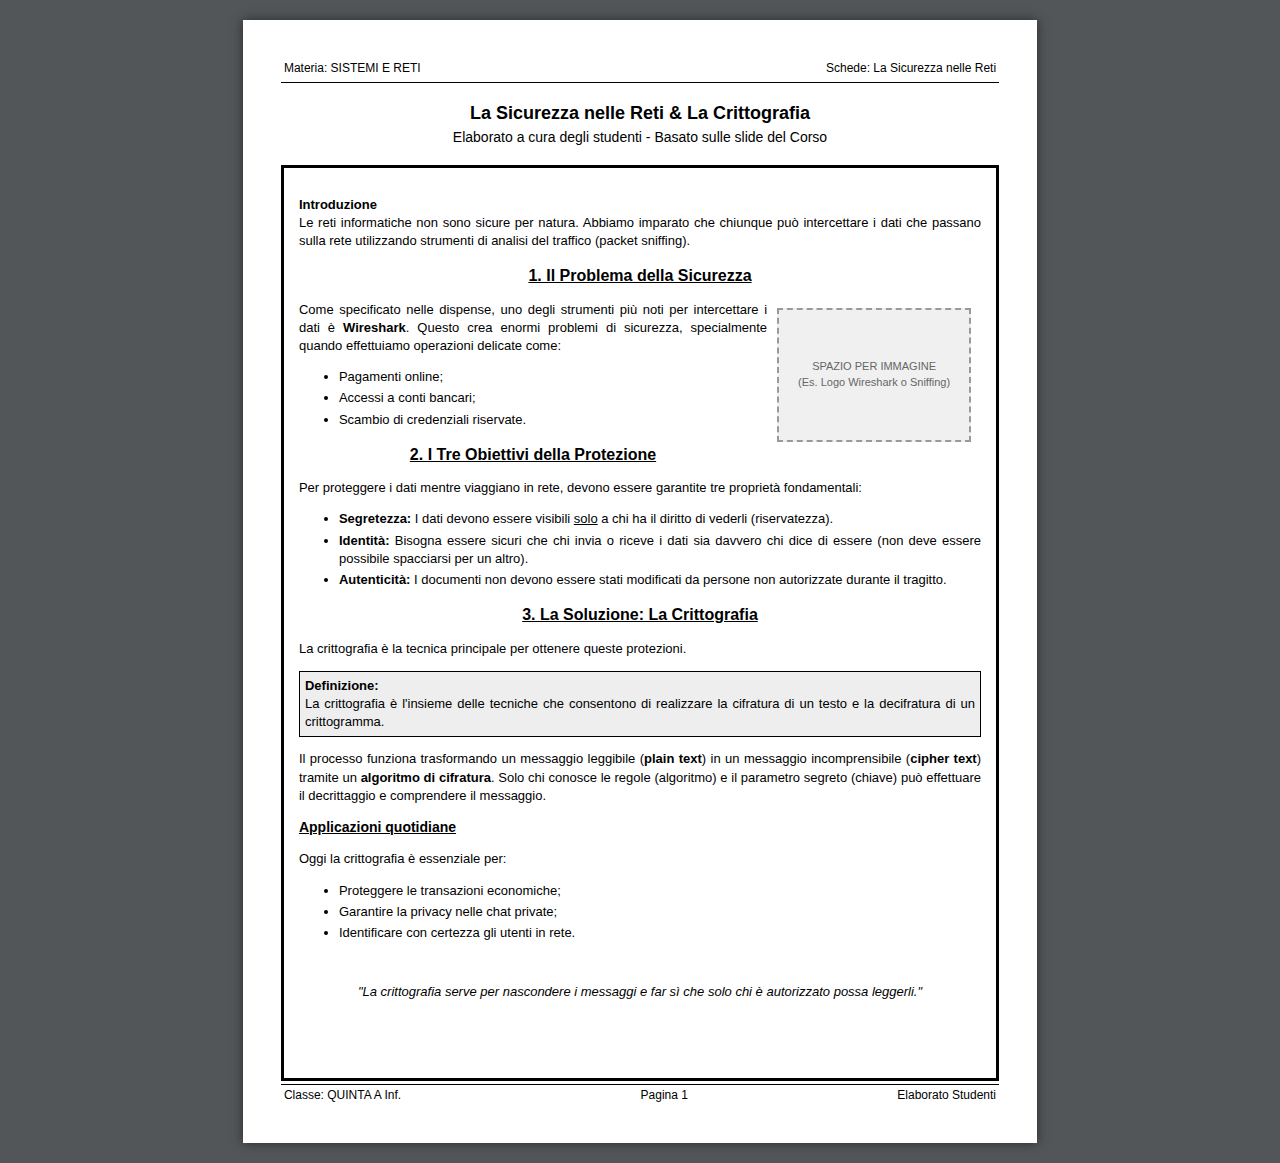
<file: pdf1.html>
<!DOCTYPE html PUBLIC "-//W3C//DTD XHTML 1.0 Transitional//EN" "http://www.w3.org/TR/xhtml1/DTD/xhtml1-transitional.dtd">
<html xmlns="http://www.w3.org/1999/xhtml">
<head>
    <meta http-equiv="Content-Type" content="text/html; charset=UTF-8">
    <title>Scheda: Sicurezza Reti</title>
    <style>
        body { background-color: #525659; margin: 0; padding: 20px; font-family: Arial, Helvetica, sans-serif; }
        .foglioA4 { background-color: white; width: 210mm; min-height: 297mm; margin: 0 auto; padding: 10mm; box-shadow: 0 0 10px rgba(0,0,0,0.5); box-sizing: border-box; position: relative; }
        .header-table { width: 100%; border-bottom: 1px solid black; margin-bottom: 20px; font-size: 12px; }
        .header-table td { padding-bottom: 5px; vertical-align: bottom; }
        .main-box { border: 3px solid black; min-height: 880px; position: relative; padding: 15px; }
        .section-title { text-align: center; font-weight: bold; font-size: 16px; text-decoration: underline; margin-top: 15px; margin-bottom: 10px; color: #000; }
        .sub-title { font-weight: bold; font-size: 14px; margin-top: 10px; margin-bottom: 5px; text-decoration: underline; }
        .content-area { font-size: 13px; line-height: 1.4; text-align: justify; }
        .image-placeholder { width: 180px; height: 120px; border: 2px dashed #999; background-color: #f0f0f0; color: #666; display: flex; align-items: center; justify-content: center; text-align: center; margin: 10px; float: right; font-size: 11px; padding: 5px; }
        .footer-table { width: 100%; border-top: 1px solid black; margin-top: 20px; font-size: 12px; position: absolute; bottom: 10mm; left: 10mm; width: calc(100% - 20mm); }
        ul { margin-top: 5px; margin-bottom: 10px; }
        li { margin-bottom: 3px; }
        @media print { body { background-color: white; margin: 0; padding: 0; } .foglioA4 { box-shadow: none; margin: 0; width: 100%; height: 100%; } }
    </style>
</head>
<body>

<div class="foglioA4">
    <!-- INTESTAZIONE -->
    <table class="header-table">
        <tr>
            <td align="left">Materia: SISTEMI E RETI</td>
            <td align="right">Schede: La Sicurezza nelle Reti</td>
        </tr>
    </table>

    <!-- TITOLO -->
    <div style="text-align: center; font-weight: bold; font-size: 18px; margin-bottom: 5px;">
        La Sicurezza nelle Reti & La Crittografia
    </div>
    <div style="text-align: center; font-size: 14px; margin-bottom: 20px;">
        Elaborato a cura degli studenti - Basato sulle slide del Corso
    </div>

    <!-- CORPO -->
    <div class="main-box">
        
        <div class="content-area">
            <p><b>Introduzione</b><br>
            Le reti informatiche non sono sicure per natura. Abbiamo imparato che chiunque può intercettare i dati che passano sulla rete utilizzando strumenti di analisi del traffico (packet sniffing).</p>

            <div class="section-title">1. Il Problema della Sicurezza</div>

            <div class="image-placeholder">
                SPAZIO PER IMMAGINE<br>
                (Es. Logo Wireshark o Sniffing)
            </div>

            <p>Come specificato nelle dispense, uno degli strumenti più noti per intercettare i dati è <b>Wireshark</b>. Questo crea enormi problemi di sicurezza, specialmente quando effettuiamo operazioni delicate come:</p>
            <ul>
                <li>Pagamenti online;</li>
                <li>Accessi a conti bancari;</li>
                <li>Scambio di credenziali riservate.</li>
            </ul>

            <div class="section-title">2. I Tre Obiettivi della Protezione</div>
            <p>Per proteggere i dati mentre viaggiano in rete, devono essere garantite tre proprietà fondamentali:</p>
            
            <ul>
                <li><b>Segretezza:</b> I dati devono essere visibili <u>solo</u> a chi ha il diritto di vederli (riservatezza).</li>
                <li><b>Identità:</b> Bisogna essere sicuri che chi invia o riceve i dati sia davvero chi dice di essere (non deve essere possibile spacciarsi per un altro).</li>
                <li><b>Autenticità:</b> I documenti non devono essere stati modificati da persone non autorizzate durante il tragitto.</li>
            </ul>

            <div class="section-title">3. La Soluzione: La Crittografia</div>
            <p>La crittografia è la tecnica principale per ottenere queste protezioni. </p>
            
            <div style="border: 1px solid black; padding: 5px; background: #eee; margin: 10px 0;">
                <b>Definizione:</b><br>
                La crittografia è l'insieme delle tecniche che consentono di realizzare la cifratura di un testo e la decifratura di un crittogramma.
            </div>

            <p>Il processo funziona trasformando un messaggio leggibile (<b>plain text</b>) in un messaggio incomprensibile (<b>cipher text</b>) tramite un <b>algoritmo di cifratura</b>.
            Solo chi conosce le regole (algoritmo) e il parametro segreto (chiave) può effettuare il decrittaggio e comprendere il messaggio.</p>

            <div class="sub-title">Applicazioni quotidiane</div>
            <p>Oggi la crittografia è essenziale per:</p>
            <ul>
                <li>Proteggere le transazioni economiche;</li>
                <li>Garantire la privacy nelle chat private;</li>
                <li>Identificare con certezza gli utenti in rete.</li>
            </ul>

            <br>
            <p style="text-align:center; font-style:italic;">
                "La crittografia serve per nascondere i messaggi e far sì che solo chi è autorizzato possa leggerli."
            </p>

        </div>
    </div>

    <!-- FOOTER -->
    <table class="footer-table">
        <tr>
            <td align="left">Classe: QUINTA A Inf.</td>
            <td align="center">Pagina 1</td>
            <td align="right">Elaborato Studenti</td>
        </tr>
    </table>
</div>

</body>
</html>
</file>
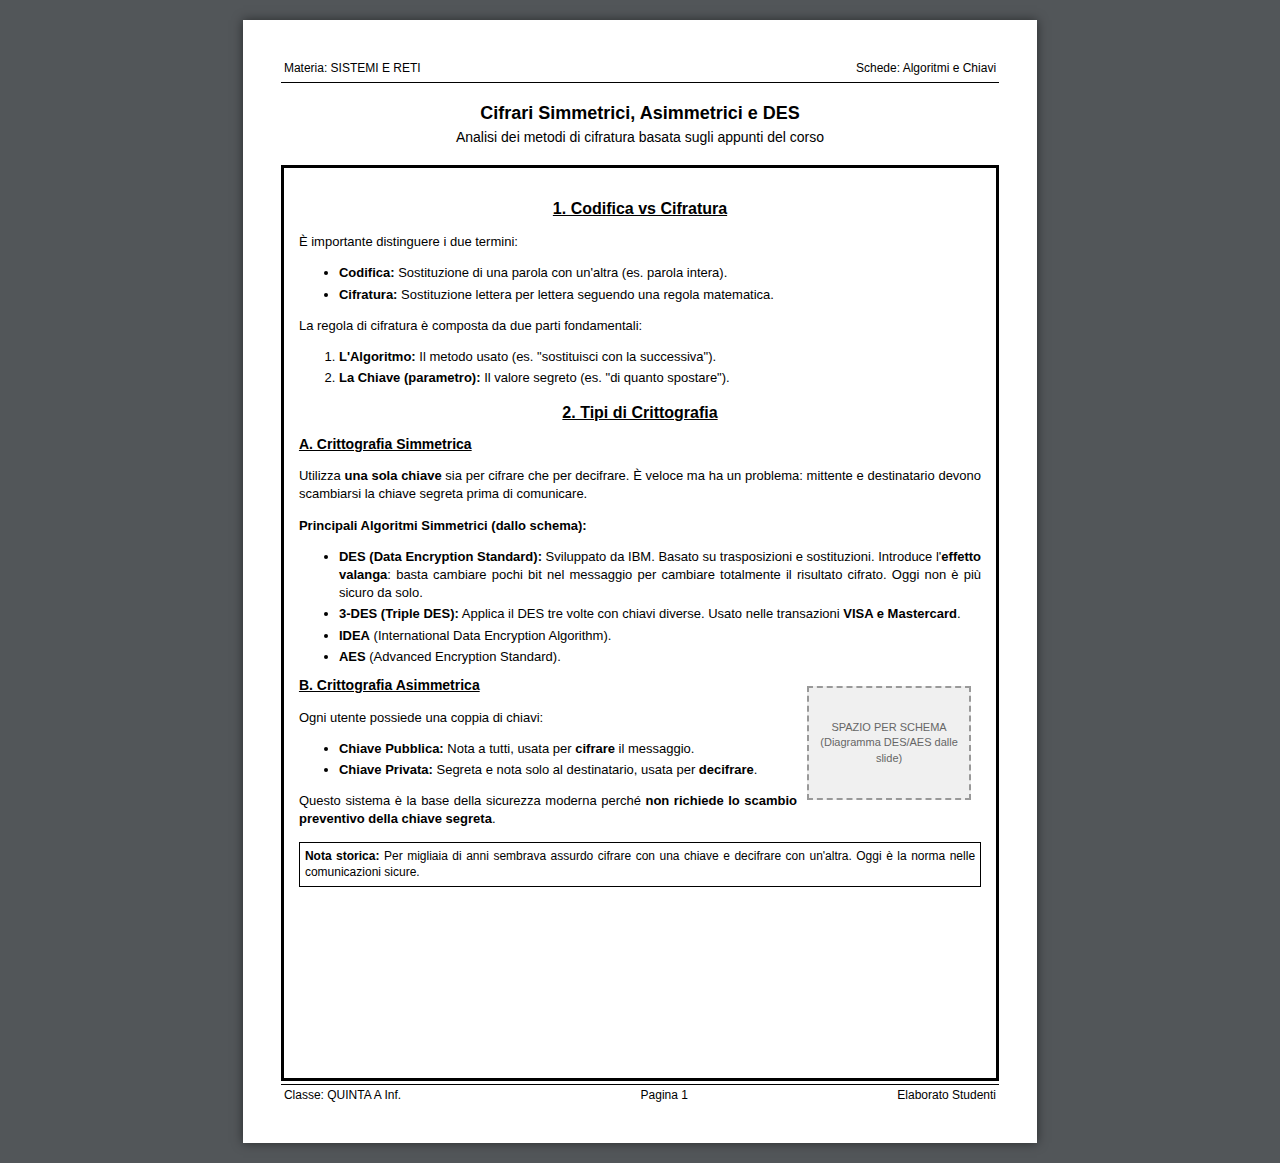
<file: pdf2.html>
<!DOCTYPE html PUBLIC "-//W3C//DTD XHTML 1.0 Transitional//EN" "http://www.w3.org/TR/xhtml1/DTD/xhtml1-transitional.dtd">
<html xmlns="http://www.w3.org/1999/xhtml">
<head>
    <meta http-equiv="Content-Type" content="text/html; charset=UTF-8">
    <title>Scheda: Cifrari e Chiavi</title>
    <style>
        body { background-color: #525659; margin: 0; padding: 20px; font-family: Arial, Helvetica, sans-serif; }
        .foglioA4 { background-color: white; width: 210mm; min-height: 297mm; margin: 0 auto; padding: 10mm; box-shadow: 0 0 10px rgba(0,0,0,0.5); box-sizing: border-box; position: relative; }
        .header-table { width: 100%; border-bottom: 1px solid black; margin-bottom: 20px; font-size: 12px; }
        .header-table td { padding-bottom: 5px; vertical-align: bottom; }
        .main-box { border: 3px solid black; min-height: 880px; position: relative; padding: 15px; }
        .section-title { text-align: center; font-weight: bold; font-size: 16px; text-decoration: underline; margin-top: 15px; margin-bottom: 10px; color: #000; }
        .sub-title { font-weight: bold; font-size: 14px; margin-top: 10px; margin-bottom: 5px; text-decoration: underline; }
        .content-area { font-size: 13px; line-height: 1.4; text-align: justify; }
        .image-placeholder { width: 150px; height: 100px; border: 2px dashed #999; background-color: #f0f0f0; color: #666; display: flex; align-items: center; justify-content: center; text-align: center; margin: 10px; float: right; font-size: 11px; padding: 5px; }
        .footer-table { width: 100%; border-top: 1px solid black; margin-top: 20px; font-size: 12px; position: absolute; bottom: 10mm; left: 10mm; width: calc(100% - 20mm); }
        ul { margin-top: 5px; margin-bottom: 10px; }
        li { margin-bottom: 3px; }
        .highlight { background-color: #FFFF00; }
        @media print { body { background-color: white; margin: 0; padding: 0; } .foglioA4 { box-shadow: none; margin: 0; width: 100%; height: 100%; } }
    </style>
</head>
<body>

<div class="foglioA4">
    <!-- INTESTAZIONE -->
    <table class="header-table">
        <tr>
            <td align="left">Materia: SISTEMI E RETI</td>
            <td align="right">Schede: Algoritmi e Chiavi</td>
        </tr>
    </table>

    <!-- TITOLO -->
    <div style="text-align: center; font-weight: bold; font-size: 18px; margin-bottom: 5px;">
        Cifrari Simmetrici, Asimmetrici e DES
    </div>
    <div style="text-align: center; font-size: 14px; margin-bottom: 20px;">
        Analisi dei metodi di cifratura basata sugli appunti del corso
    </div>

    <!-- CORPO -->
    <div class="main-box">
        <div class="content-area">
            
            <div class="section-title">1. Codifica vs Cifratura</div>
            <p>È importante distinguere i due termini:</p>
            <ul>
                <li><b>Codifica:</b> Sostituzione di una parola con un'altra (es. parola intera).</li>
                <li><b>Cifratura:</b> Sostituzione lettera per lettera seguendo una regola matematica.</li>
            </ul>
            <p>La regola di cifratura è composta da due parti fondamentali:</p>
            <ol>
                <li><b>L'Algoritmo:</b> Il metodo usato (es. "sostituisci con la successiva").</li>
                <li><b>La Chiave (parametro):</b> Il valore segreto (es. "di quanto spostare").</li>
            </ol>

            <div class="section-title">2. Tipi di Crittografia</div>
            
            <div class="sub-title">A. Crittografia Simmetrica</div>
            <p>Utilizza <b>una sola chiave</b> sia per cifrare che per decifrare. È veloce ma ha un problema: mittente e destinatario devono scambiarsi la chiave segreta prima di comunicare.</p>
            <p><b>Principali Algoritmi Simmetrici (dallo schema):</b></p>
            <ul>
                <li><b>DES (Data Encryption Standard):</b> Sviluppato da IBM. Basato su trasposizioni e sostituzioni. Introduce l'<b>effetto valanga</b>: basta cambiare pochi bit nel messaggio per cambiare totalmente il risultato cifrato. Oggi non è più sicuro da solo.</li>
                <li><b>3-DES (Triple DES):</b> Applica il DES tre volte con chiavi diverse. Usato nelle transazioni <b>VISA e Mastercard</b>.</li>
                <li><b>IDEA</b> (International Data Encryption Algorithm).</li>
                <li><b>AES</b> (Advanced Encryption Standard).</li>
            </ul>

            <div class="image-placeholder">
                SPAZIO PER SCHEMA<br>
                (Diagramma DES/AES dalle slide)
            </div>

            <div class="sub-title">B. Crittografia Asimmetrica</div>
            <p>Ogni utente possiede una coppia di chiavi:</p>
            <ul>
                <li><b>Chiave Pubblica:</b> Nota a tutti, usata per <b>cifrare</b> il messaggio.</li>
                <li><b>Chiave Privata:</b> Segreta e nota solo al destinatario, usata per <b>decifrare</b>.</li>
            </ul>
            <p>Questo sistema è la base della sicurezza moderna perché <b>non richiede lo scambio preventivo della chiave segreta</b>.</p>

            <div style="border: 1px solid black; padding: 5px; margin-top: 10px; font-size: 12px;">
                <b>Nota storica:</b> Per migliaia di anni sembrava assurdo cifrare con una chiave e decifrare con un'altra. Oggi è la norma nelle comunicazioni sicure.
            </div>

        </div>
    </div>

    <!-- FOOTER -->
    <table class="footer-table">
        <tr>
            <td align="left">Classe: QUINTA A Inf.</td>
            <td align="center">Pagina 1</td>
            <td align="right">Elaborato Studenti</td>
        </tr>
    </table>
</div>

</body>
</html>
</file>
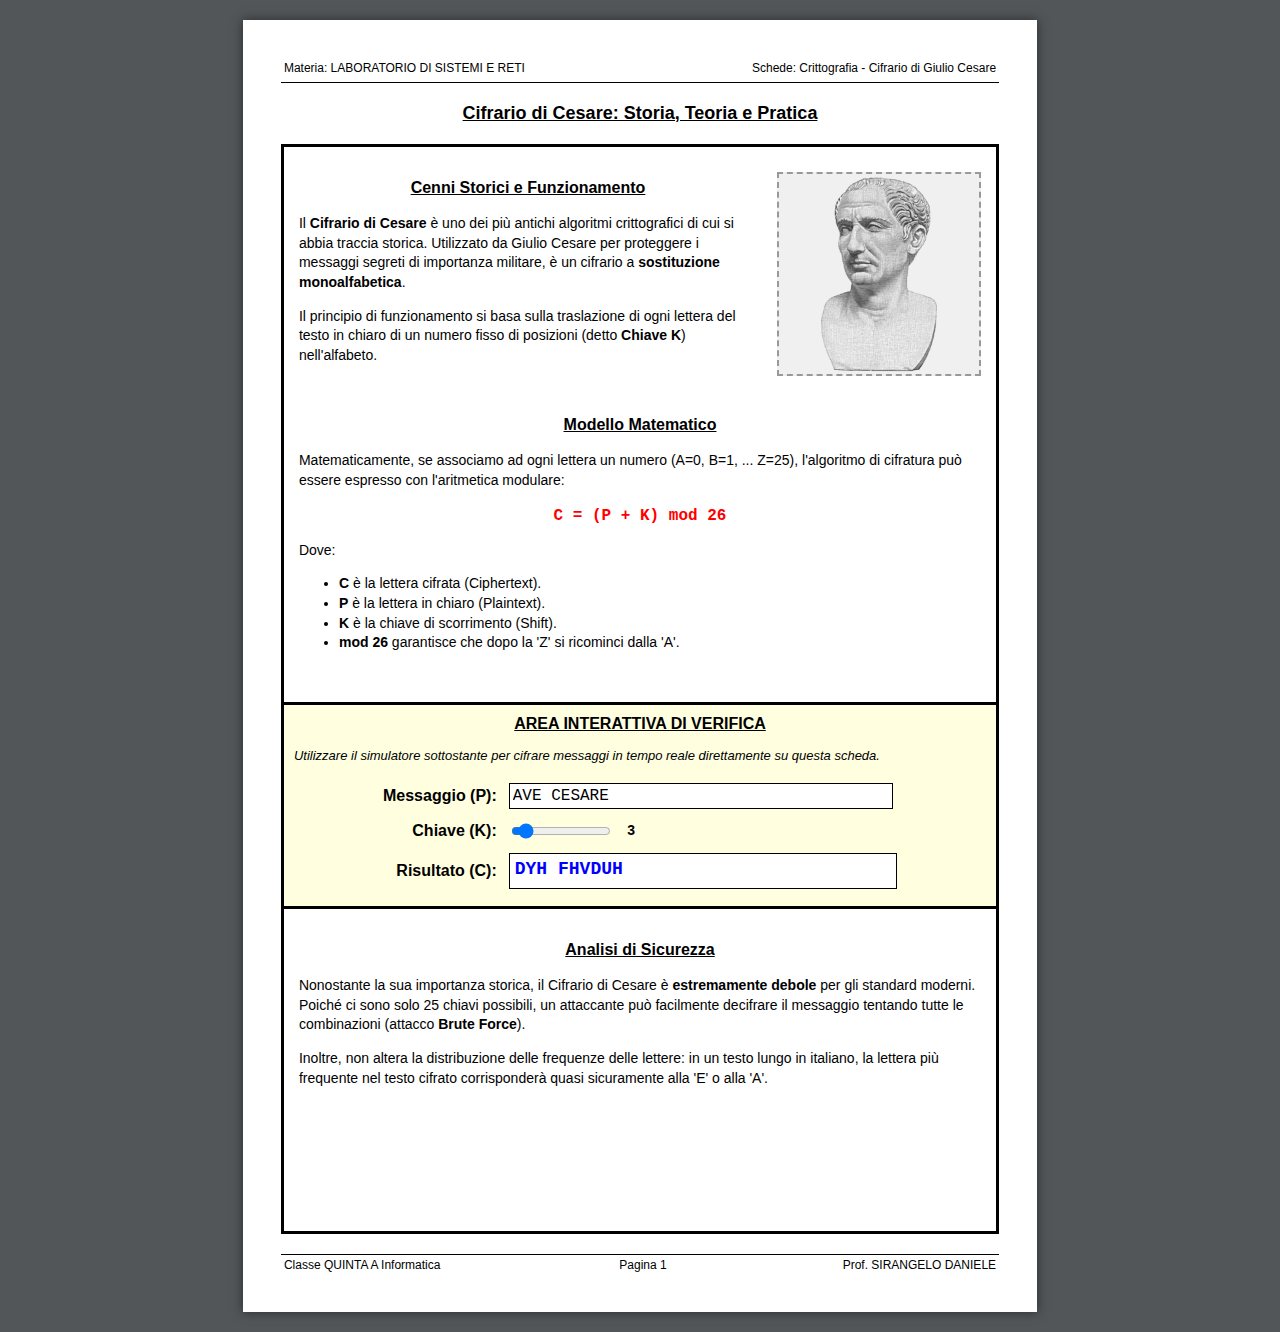
<file: scheda_cesare.html>
<!DOCTYPE html PUBLIC "-//W3C//DTD XHTML 1.0 Transitional//EN" "http://www.w3.org/TR/xhtml1/DTD/xhtml1-transitional.dtd">
<html xmlns="http://www.w3.org/1999/xhtml">
<head>
    <meta http-equiv="Content-Type" content="text/html; charset=UTF-8">
    <title>Scheda: Cifrario di Cesare</title>
    <style>
        /* STILE PER LA STAMPA E VISUALIZZAZIONE A4 */
        body {
            background-color: #525659; /* Grigio scuro sfondo app viewer */
            margin: 0;
            padding: 20px;
            font-family: Arial, Helvetica, sans-serif;
        }

        .foglioA4 {
            background-color: white;
            width: 210mm;
            min-height: 297mm;
            margin: 0 auto;
            padding: 10mm; /* Margini foglio */
            box-shadow: 0 0 10px rgba(0,0,0,0.5);
            box-sizing: border-box;
            position: relative;
        }

        /* INTESTAZIONE */
        .header-table {
            width: 100%;
            border-bottom: 1px solid black;
            margin-bottom: 20px;
            font-size: 12px;
        }
        .header-table td {
            padding-bottom: 5px;
            vertical-align: bottom;
        }

        /* RIQUADRO PRINCIPALE "BORDATO NERO SPESSO" */
        .main-box {
            border: 3px solid black;
            min-height: 900px; /* Altezza minima, si allunga se necessario */
            height: auto; /* Permette al contenuto di espandere il box */
            position: relative;
            padding-bottom: 30mm; /* Spazio per il footer quando la pagina cresce */
        }

        /* STRUTTURA INTERNA */
        .section-title {
            text-align: center;
            font-weight: bold;
            font-size: 16px;
            text-decoration: underline;
            margin-top: 15px;
            margin-bottom: 15px;
        }

        .content-area {
            padding: 15px;
            font-size: 14px;
            line-height: 1.4;
        }

        .formula-red {
            color: red;
            font-family: 'Courier New', Courier, monospace;
            font-weight: bold;
            font-size: 16px;
            text-align: center;
            display: block;
            margin: 10px 0;
        }

        /* SPAZIO IMMAGINI */
        .image-placeholder {
            width: 200px;
            height: 200px;
            border: 2px dashed #999;
            background-color: #f0f0f0;
            color: #666;
            display: flex;
            align-items: center;
            justify-content: center;
            text-align: center;
            margin: 10px auto;
            float: right; /* Immagine a destra del testo */
            margin-left: 20px;
        }

        /* INTERATTIVITÀ EMBEDDED */
        .interactive-box {
            border-top: 3px solid black; /* Linea separatrice interna */
            border-bottom: 3px solid black;
            background-color: #ffffe0; /* Giallino leggero per evidenziare l'area attiva */
            padding: 10px;
            margin-top: 20px;
        }

        .input-group {
            margin-bottom: 10px;
        }

        input[type="text"] {
            font-family: 'Courier New', Courier, monospace;
            font-size: 16px;
            width: 80%;
            border: 1px solid black;
            padding: 3px;
            text-transform: uppercase;
        }

        .output-display {
            font-family: 'Courier New', Courier, monospace;
            font-size: 18px;
            font-weight: bold;
            color: blue;
            background: white;
            border: 1px solid black;
            padding: 5px;
            min-height: 24px;
            display: inline-block;
            width: 80%;
        }

        /* FOOTER */
        .footer-table {
            width: 100%;
            border-top: 1px solid black;
            margin-top: 20px;
            font-size: 12px;
            position: relative; /* Footer scorre con il contenuto */
            bottom: auto;
            left: auto;
            width: calc(100% - 0mm);
        }

        @media print {
            body { background-color: white; margin: 0; padding: 0; }
            .foglioA4 { box-shadow: none; margin: 0; width: 100%; height: auto; }
            .interactive-box { background-color: white !important; border: 1px solid black; }
        }
    </style>
</head>
<body>

<div class="foglioA4">

    <!-- HEADER SIMILE AGLI SCREENSHOT -->
    <table class="header-table">
        <tr>
            <td align="left">Materia: LABORATORIO DI SISTEMI E RETI</td>
            <td align="right">Schede: Crittografia - Cifrario di Giulio Cesare</td>
        </tr>
    </table>

    <!-- TITOLO PAGINA -->
    <div style="text-align: center; font-weight: bold; font-size: 18px; margin-bottom: 20px; text-decoration: underline;">
        Cifrario di Cesare: Storia, Teoria e Pratica
    </div>

    <!-- BOX PRINCIPALE -->
    <div class="main-box">
        
        <!-- SEZIONE 1: TEORIA -->
        <div class="content-area">
            
            <!-- Placeholder Immagine (Giulio Cesare) -->
            <div class="image-placeholder">
                <img src="Cesare.png" alt="Busto di Giulio Cesare" style="max-width:100%; max-height:100%; display:block; object-fit:contain;">
            </div>

            <div class="section-title">Cenni Storici e Funzionamento</div>
            
            <p>
                Il <b>Cifrario di Cesare</b> è uno dei più antichi algoritmi crittografici di cui si abbia traccia storica. 
                Utilizzato da Giulio Cesare per proteggere i messaggi segreti di importanza militare, è un cifrario 
                a <b>sostituzione monoalfabetica</b>.
            </p>
            <p>
                Il principio di funzionamento si basa sulla traslazione di ogni lettera del testo in chiaro di un numero 
                fisso di posizioni (detto <b>Chiave K</b>) nell'alfabeto.
            </p>

            <br style="clear: both;"> <!-- Clear float -->
            
            <div class="section-title">Modello Matematico</div>
            
            <p>
                Matematicamente, se associamo ad ogni lettera un numero (A=0, B=1, ... Z=25), l'algoritmo di cifratura 
                può essere espresso con l'aritmetica modulare:
            </p>

            <span class="formula-red">C = (P + K) mod 26</span>
            
            <p>Dove:</p>
            <ul>
                <li><b>C</b> è la lettera cifrata (Ciphertext).</li>
                <li><b>P</b> è la lettera in chiaro (Plaintext).</li>
                <li><b>K</b> è la chiave di scorrimento (Shift).</li>
                <li><b>mod 26</b> garantisce che dopo la 'Z' si ricominci dalla 'A'.</li>
            </ul>

        </div>

        <!-- SEZIONE 2: INTERATTIVA (Embedded nel PDF look-alike) -->
        <div class="interactive-box">
            <div class="section-title" style="margin-top:0;">AREA INTERATTIVA DI VERIFICA</div>
            <p style="font-size:13px; font-style: italic;">
                Utilizzare il simulatore sottostante per cifrare messaggi in tempo reale direttamente su questa scheda.
            </p>

            <table width="100%" cellpadding="5">
                <tr>
                    <td width="30%" align="right"><b>Messaggio (P):</b></td>
                    <td><input type="text" id="sheetInput" value="AVE CESARE" onkeyup="calcolaSheet()"></td>
                </tr>
                <tr>
                    <td align="right"><b>Chiave (K):</b></td>
                    <td>
                        <input type="range" id="sheetKey" min="1" max="25" value="3" style="width: 100px; vertical-align: middle;" oninput="calcolaSheet()">
                        <span id="sheetKeyVal" style="font-weight:bold; font-size: 14px; margin-left: 10px;">3</span>
                    </td>
                </tr>
                <tr>
                    <td align="right"><b>Risultato (C):</b></td>
                    <td><div id="sheetOutput" class="output-display">DYH FHVDUH</div></td>
                </tr>
            </table>

        </div>

        <!-- SEZIONE 3: DEBOLEZZE -->
        <div class="content-area">
            <div class="section-title">Analisi di Sicurezza</div>
            


            <p>
                Nonostante la sua importanza storica, il Cifrario di Cesare è <b>estremamente debole</b> per gli standard moderni.
                Poiché ci sono solo 25 chiavi possibili, un attaccante può facilmente decifrare il messaggio tentando tutte 
                le combinazioni (attacco <b>Brute Force</b>).
            </p>
            <p>
                Inoltre, non altera la distribuzione delle frequenze delle lettere: in un testo lungo in italiano, la lettera 
                più frequente nel testo cifrato corrisponderà quasi sicuramente alla 'E' o alla 'A'.
            </p>
        </div>

    </div>

    <!-- FOOTER -->
    <table class="footer-table">
        <tr>
            <td align="left">Classe QUINTA A Informatica</td>
            <td align="center">Pagina 1</td>
            <td align="right">Prof. SIRANGELO DANIELE</td>
        </tr>
    </table>

</div>

<script>
    function calcolaSheet() {
        const input = document.getElementById('sheetInput').value.toUpperCase();
        const key = parseInt(document.getElementById('sheetKey').value);
        document.getElementById('sheetKeyVal').innerText = key;
        
        let result = "";
        for (let i = 0; i < input.length; i++) {
            let code = input.charCodeAt(i);
            if (code >= 65 && code <= 90) {
                let shifted = ((code - 65 + key) % 26) + 65;
                result += String.fromCharCode(shifted);
            } else {
                result += input[i];
            }
        }
        document.getElementById('sheetOutput').innerText = result;
    }
    // Init
    calcolaSheet();
</script>

</body>
</html>
</file>
